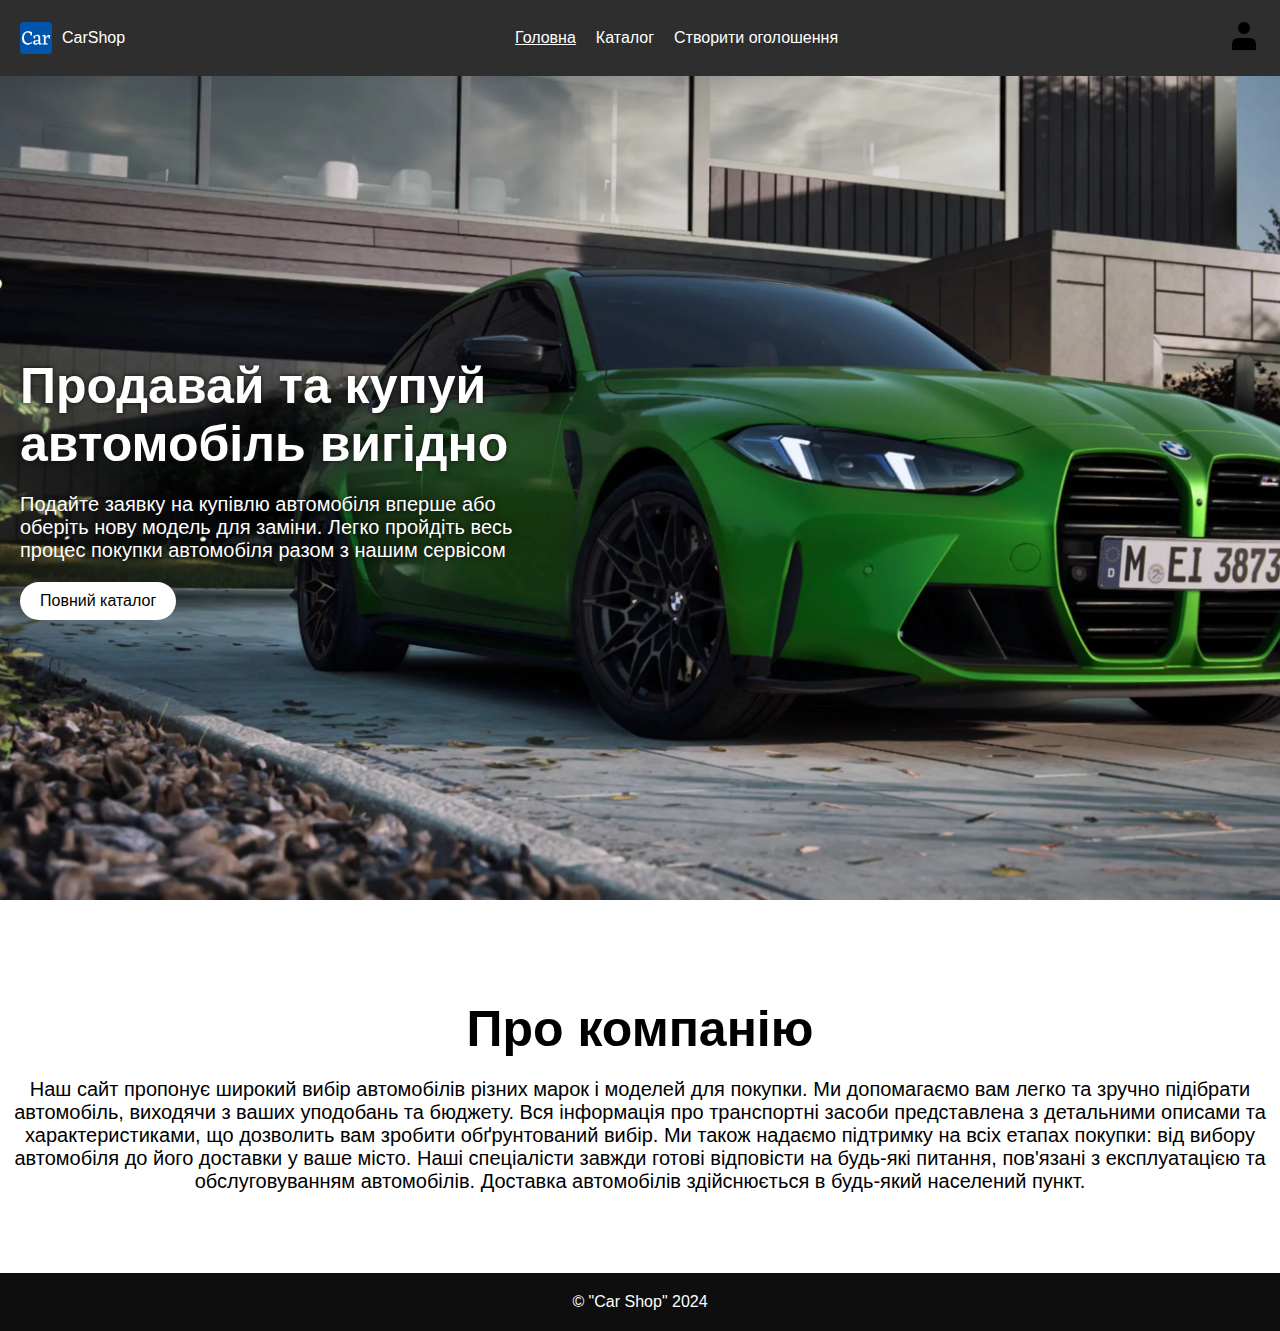
<file: templates/index.html>
<!DOCTYPE html>
<html lang="en">
  <head>
    <meta charset="UTF-8" />
    <meta name="viewport" content="width=device-width, initial-scale=1.0" />
    <link href="../static/style.css" rel="stylesheet" />
    <title>Document</title>
  </head>
  <body>
    <header>
      <div class="logo">
        <img src="../static/img/logo.png" />
        <p>CarShop</p>
      </div>

      <nav>
        <ul>
          <li><a href="#" class="active">Головна</a></li>
          <li><a href="#">Каталог</a></li>
          <li><a href="#">Створити оголошення</a></li>
        </ul>
      </nav>

      <div>
        <img src="../static/img/user.svg" />
      </div>
    </header>

    <main>
      <div class="first-screen">
        <div class="container">
          <h1>Продавай та купуй автомобіль вигідно</h1>
          <p>
            Подайте заявку на купівлю автомобіля вперше або оберіть нову модель для заміни. Легко пройдіть весь процес
            покупки автомобіля разом з нашим сервісом
          </p>
          <button>Повний каталог</button>
        </div>
      </div>

      <div class="about">
        <h2>Про компанію</h2>
        <p>
          Наш сайт пропонує широкий вибір автомобілів різних марок і моделей для покупки. Ми допомагаємо вам легко та
          зручно підібрати автомобіль, виходячи з ваших уподобань та бюджету. Вся інформація про транспортні засоби
          представлена з детальними описами та характеристиками, що дозволить вам зробити обґрунтований вибір. Ми також
          надаємо підтримку на всіх етапах покупки: від вибору автомобіля до його доставки у ваше місто. Наші
          спеціалісти завжди готові відповісти на будь-які питання, пов'язані з експлуатацією та обслуговуванням
          автомобілів. Доставка автомобілів здійснюється в будь-який населений пункт.
        </p>
      </div>
    </main>

    <footer>
      <p>© "Car Shop" 2024</p>
    </footer>
  </body>
</html>
</file>
<file: static/style.css>
* {
  margin: 0;
  padding: 0;
  box-sizing: border-box;
  font-family: "Arial", monospace;
}

header {
  background-color: #2e2e2e;
  padding: 20px;
  display: flex;
  justify-content: space-between;
  align-items: center;
  color: #fff;
}

header img {
  width: 32px;
  height: 32px;
}

.logo {
  display: flex;
  align-items: center;
  gap: 10px;
}

header nav ul {
  list-style: none;
  display: flex;
  gap: 20px;
}

header a {
  color: #fff;
  text-decoration: none;
}
header a.active {
  text-decoration: underline;
}

.first-screen {
  height: calc(100vh - 76px);
  background-image: url(img/main.webp);
  background-size: cover;
  background-position: bottom;
  display: flex;
  align-items: center;
}

.container {
  max-width: 1300px;
  width: 100%;
  padding: 0 20px;
  margin: 0 auto;
}

.first-screen h1 {
  color: #fff;
  font-size: 50px;
  max-width: 500px;
  text-shadow: 0px 0px 5px #0e0e0e;
  margin-bottom: 20px;
}

.first-screen p {
  color: #fff;
  font-size: 20px;
  max-width: 500px;
  text-shadow: 0px 0px 5px #0e0e0e;
  margin-bottom: 20px;
}

.first-screen button {
  padding: 10px 20px;
  border-radius: 20px;
  background-color: #fff;
  color: inherit;
  font-size: 16px;
  border: 0;
}

.about {
  text-align: center;
  margin: 100px auto 80px;
  max-width: 1300px;
}

.about h2 {
  font-size: 50px;
  margin-bottom: 20px;
}

.about p {
  font-size: 20px;
}

footer {
  background-color: #0e0e0e;
  color: #fff;
  text-align: center;
  padding: 20px;
}

/* catalog */

.catalog-title {
  margin: 60px auto 40px;
}

.catalog-container {
  display: flex;
  gap: 40px;
}

.catalog-filters {
  width: 240px;
  box-shadow: rgb(203, 203, 203) 0px 0px 5px;
  padding: 10px;
  border-radius: 5px;
}

.catalog-items {
  display: grid;
  grid-template-columns: repeat(4, 1fr);
  gap: 20px;
  margin-bottom: 40px;
}

.catalog-item {
  box-shadow: rgb(203, 203, 203) 0px 0px 5px;
  padding: 10px;
  border-radius: 5px;
  transition: all 0.2s linear;
}

.catalog-item:hover {
  transform: scale(1.1);
}

.catalog-item img {
  width: 100%;
  object-fit: cover;
  height: 150px;
}

.cart-details {
  display: flex;
  flex-direction: column;
  gap: 4px;
  margin: 10px 0;
}

.cart-details li {
  list-style: none;
  display: flex;
  align-items: center;
  gap: 6px;
}

.cart-details li img {
  width: 24px;
  height: 24px;
}

.catalog-item h5 {
  font-size: 20px;
}

.catalog-item p {
  opacity: 0.7;
}

.title {
  padding: 60px 0 40px;
}

.form-block {
  display: flex;
  flex-direction: column;
  align-items: flex-start;
  gap: 5px;
  box-shadow: rgb(203, 203, 203) 0px 0px 5px;
  padding: 20px;
  border-radius: 5px;
  margin-bottom: 20px;
}

.form-block input,
.form-block textarea,
.form-block select {
  padding: 10px;
  width: 500px;
  border: 1px solid #9a9a9a;
  border-radius: 5px;
}

.form-block button {
  padding: 10px 20px;
  border: none;
  font-size: 16px;
  background-color: #301ebc;
  color: #fff;
  width: 200px;
  cursor: pointer;
  border-radius: 5px;
}
</file>
